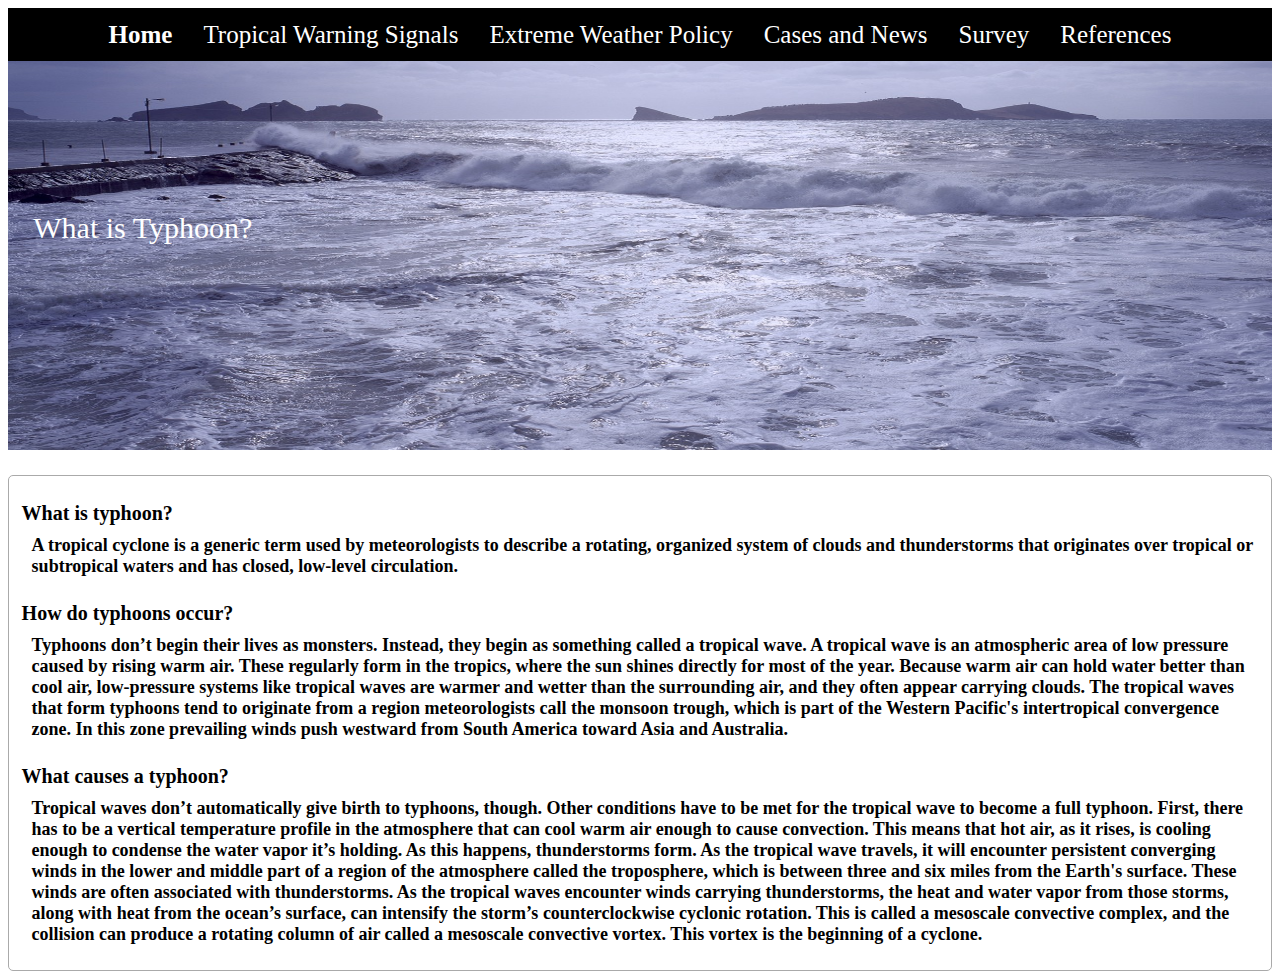
<file: index.html>
<html>
    <head>
        <title>
            Home
        </title>
        <link rel="stylesheet" href="./styles.css">
        <script src="./script.js"></script>
    </head>
    <body>
        <div class="root">
            <div class="topBanner">
                <img src="./resources/sea-4933711_1280.jpg" height="100%" width="100%">            
                <div class="loadingText">
                    What is Typhoon?
                </div>
                <div class="navigationBar">
                    <div class="navigationTab"
                        onClick="(navChange('index'))"
                        style="font-weight:bold;"
                    >
                        Home
                    </div>
                    <div class="navigationTab"
                        onClick="(navChange('warning'))"
                    >
                        Tropical Warning Signals
                    </div>
                    <div class="navigationTab"
                        onClick="(navChange('extreme'))"
                    >
                        Extreme Weather Policy
                    </div>
                    <div class="navigationTab"
                        onClick="(navChange('cases'))"
                    >
                        Cases and News
                    </div>
                    <div class="navigationTab"
                        onClick="(navChange('survey'))"
                    >
                        Survey
                    </div>
                    <div class="navigationTab"
                        onClick="(navChange('ref'))"
                    >
                        References
                    </div>
                </div>
            </div>
            <div class="mainBody">
                <div class="mainRow">
                    <div class="mainTitle">
                        What is typhoon?
                    </div>
                    <div class="mainContent">
                        A tropical cyclone is a generic term used by meteorologists to describe a rotating, organized system of clouds and thunderstorms that originates over tropical or subtropical waters and has closed, low-level circulation. 
                    </div>
                </div>
                <div class="mainRow">
                    <div class="mainTitle">
                        How do typhoons occur?
                    </div>
                    <div class="mainContent">
                        Typhoons don’t begin their lives as monsters. Instead, they begin as something called a tropical wave. A ​tropical wave​ is an atmospheric area of low pressure caused by rising warm air. These regularly form in the tropics, where the sun shines directly for most of the year. Because warm air can hold water better than cool air, low-pressure systems like tropical waves are warmer and wetter than the surrounding air, and they often appear carrying clouds.

The tropical waves that form typhoons tend to originate from a region meteorologists call the ​monsoon trough​, which is part of the Western Pacific's intertropical convergence zone. In this zone prevailing winds push westward from South America toward Asia and Australia.
                    </div>
                </div>
                <div class="mainRow">
                    <div class="mainTitle">
                        What causes a typhoon?
                    </div>
                    <div class="mainContent">
                        Tropical waves don’t automatically give birth to typhoons, though. Other conditions have to be met for the tropical wave to become a full typhoon. First, there has to be a vertical temperature profile in the atmosphere that can cool warm air enough to cause ​convection​. This means that hot air, as it rises, is cooling enough to condense the water vapor it’s holding. As this happens, thunderstorms form.

As the tropical wave travels, it will encounter persistent converging winds in the lower and middle part of a region of the atmosphere called the ​troposphere​, which is between three and six miles from the Earth's surface. These winds are often associated with thunderstorms.

As the tropical waves encounter winds carrying thunderstorms, the heat and water vapor from those storms, along with heat from the ocean’s surface, can intensify the storm’s counterclockwise cyclonic rotation. This is called a ​mesoscale convective complex​, and the collision can produce a rotating column of air called a mesoscale convective vortex. This vortex is the beginning of a cyclone.
                    </div>
                </div>
            </div>
        </div>
    </body>
</html>
</file>
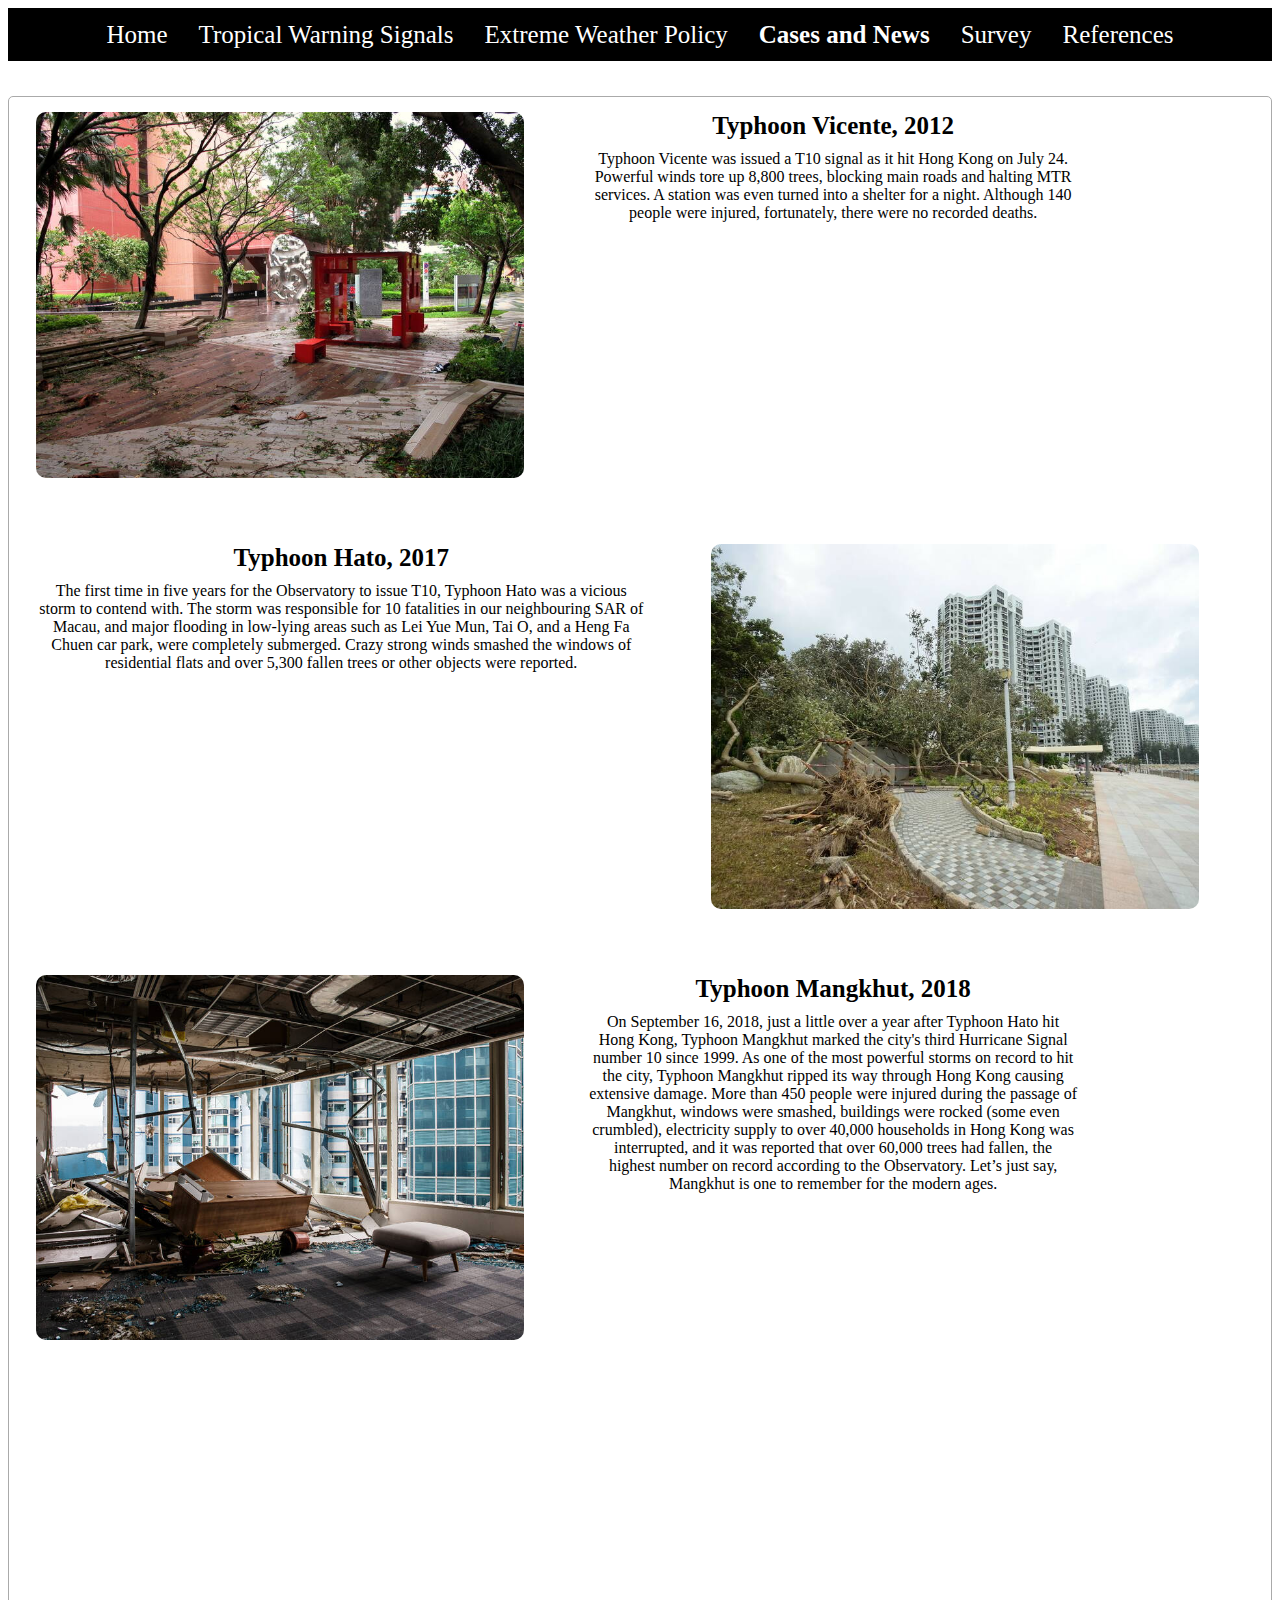
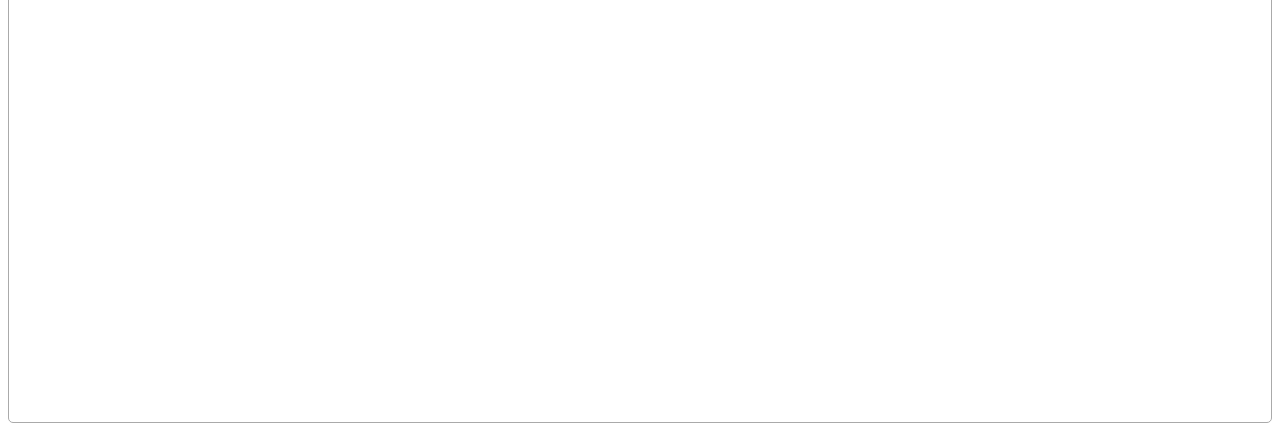
<file: cases.html>
<html>
    <head>
        <title>
            Cases and News
        </title>
        <link rel="stylesheet" href="./styles.css">
        <link rel="stylesheet" href="./cases.css">
        <script src="./script.js"></script>
    </head>
    <body>
        <div class="root">
            <div class="topBanner">
                <div class="navigationBar">
                    <div class="navigationTab"
                        onClick="(navChange('index'))"
                    >
                        Home
                    </div>
                <div class="navigationTab"
                    onClick="(navChange('warning'))"
                >
                    Tropical Warning Signals
                </div>
                <div class="navigationTab"
                    onClick="(navChange('extreme'))"
                >
                    Extreme Weather Policy
                </div>
                    <div class="navigationTab"
                        onClick="(navChange('cases'))"
                        style="font-weight:bold;"
                    >
                        Cases and News
                    </div>
                    <div class="navigationTab"
                        onClick="(navChange('survey'))"
                    >
                        Survey
                    </div>
                    <div class="navigationTab"
                        onClick="(navChange('ref'))"
                    >
                        References
                    </div>
                </div>
            </div>
            <div class="caseBody">
                <div class="caseRow">
                    <div class="leftContainer">
                        <img src="./resources/img/tp1.jpg">
                    </div>
                    <div class="rightContainer">
                        <div class="caseTitle">
                            Typhoon Vicente, 2012
                        </div>
                        <div class="caseContent">
                            Typhoon Vicente was issued a T10 signal as it hit Hong Kong on July 24. Powerful winds tore up 8,800 trees, blocking main roads and halting MTR services. A station was even turned into a shelter for a night. Although 140 people were injured, fortunately, there were no recorded deaths.                    </div>
                    </div>
                </div>

                    <div class="caseRow">
                        <div class="rightContainer" style="margin-right:5%;width:50%">
                            <div class="caseTitle">
                                Typhoon Hato, 2017
                            </div>
                            <div class="caseContent">
                                The first time in five years for the Observatory to issue T10, Typhoon Hato was a vicious storm to contend with. The storm was responsible for 10 fatalities in our neighbouring SAR of Macau, and major flooding in low-lying areas such as Lei Yue Mun, Tai O, and a Heng Fa Chuen car park, were completely submerged. Crazy strong winds smashed the windows of residential flats and over 5,300 fallen trees or other objects were reported. 
                            </div>

                        </div>
                        <div class="leftContainer" style="margin-right:0;">
                            <img src="./resources/img/tp2.jpg">
                        </div>   
                    </div>

                    <div class="caseRow" style="margin-bottom:1%">
                        <div class="leftContainer">
                            <img src="./resources/img/tp3.jpg">
                        </div>
                        <div class="rightContainer">
                            <div class="caseTitle">
                                Typhoon Mangkhut, 2018
                            </div>
                            <div class="caseContent">
                                On September 16, 2018, just a little over a year after Typhoon Hato hit Hong Kong, Typhoon Mangkhut marked the city's third Hurricane Signal number 10 since 1999. As one of the most powerful storms on record to hit the city, Typhoon Mangkhut ripped its way through Hong Kong causing extensive damage. 

                                More than 450 people were injured during the passage of Mangkhut, windows were smashed, buildings were rocked (some even crumbled), electricity supply to over 40,000 households in Hong Kong was interrupted, and it was reported that over 60,000 trees had fallen, the highest number on record according to the Observatory. Let’s just say, Mangkhut is one to remember for the modern ages.                         </div>
                    </div>
            </div>  
            <div class="caseFooter">
                <iframe src='https://cdn.knightlab.com/libs/timeline3/latest/embed/index.html?source=1fOAQd4k3wF9lu5fjvzMS_6bxahggXV-sttRNrT9GveA&font=Default&lang=en&initial_zoom=2&height=650' width='100%' height='650' webkitallowfullscreen mozallowfullscreen allowfullscreen frameborder='0'></iframe>
            </div>
        </div>

    </body>
</html>
</file>
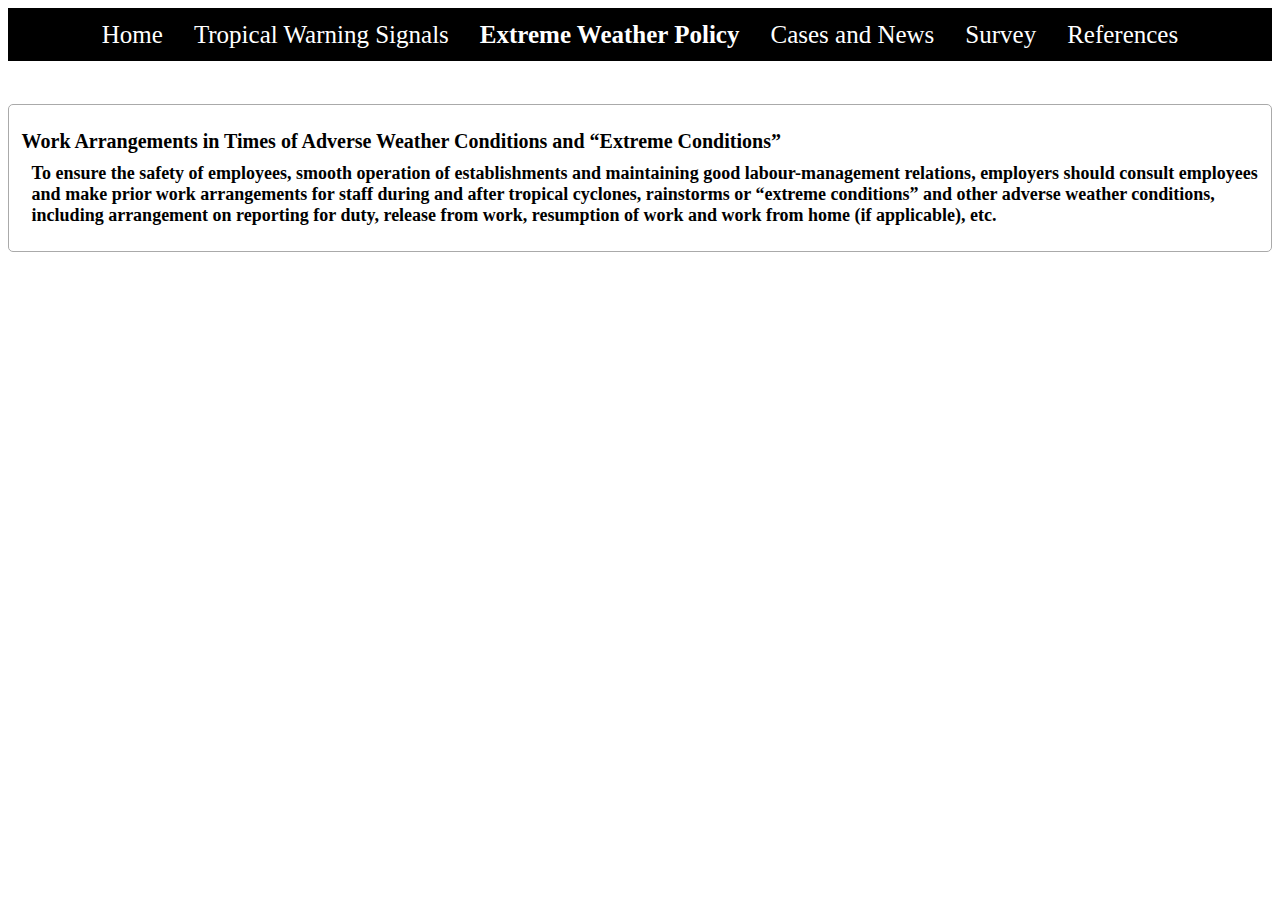
<file: extreme.html>
<html>
    <head>
        <title>Extreme Weather Policy</title>
        <link rel="stylesheet" href="./styles.css">
        <script src="./script.js"></script>
    </head>
    <body>
        <div class="root">
            <div class="topBanner" style="height:8%">
                <div class="navigationBar">
                    <div class="navigationTab"
                        onClick="(navChange('index'))"
                    >
                        Home
                    </div>
                <div class="navigationTab"
                    onClick="(navChange('warning'))"
                >
                    Tropical Warning Signals
                </div>
                <div class="navigationTab"
                    onClick="(navChange('extreme'))"
                    style="font-weight:bold;"
                >
                    Extreme Weather Policy
                </div>
                    <div class="navigationTab"
                        onClick="(navChange('cases'))"
                    >
                        Cases and News
                    </div>
                    <div class="navigationTab"
                        onClick="(navChange('survey'))"
                    >
                        Survey
                    </div>
                    <div class="navigationTab"
                        onClick="(navChange('ref'))"
                    >
                        References
                    </div>
                </div>
            </div>
            <div class="mainBody">
                <div class="mainRow">
                    <div class="mainTitle">
                        Work Arrangements in Times of Adverse Weather Conditions and “Extreme Conditions”
                    </div>
                    <div class="mainContent">
                        To ensure the safety of employees, smooth operation of establishments and maintaining good labour-management relations, employers should consult employees and make prior work arrangements for staff during and after tropical cyclones, rainstorms or “extreme conditions” and other adverse weather conditions, including arrangement on reporting for duty, release from work, resumption of work and work from home (if applicable), etc.
                    </div>
                </div>
            </div>
        </div>
    </body>
</html>
</file>
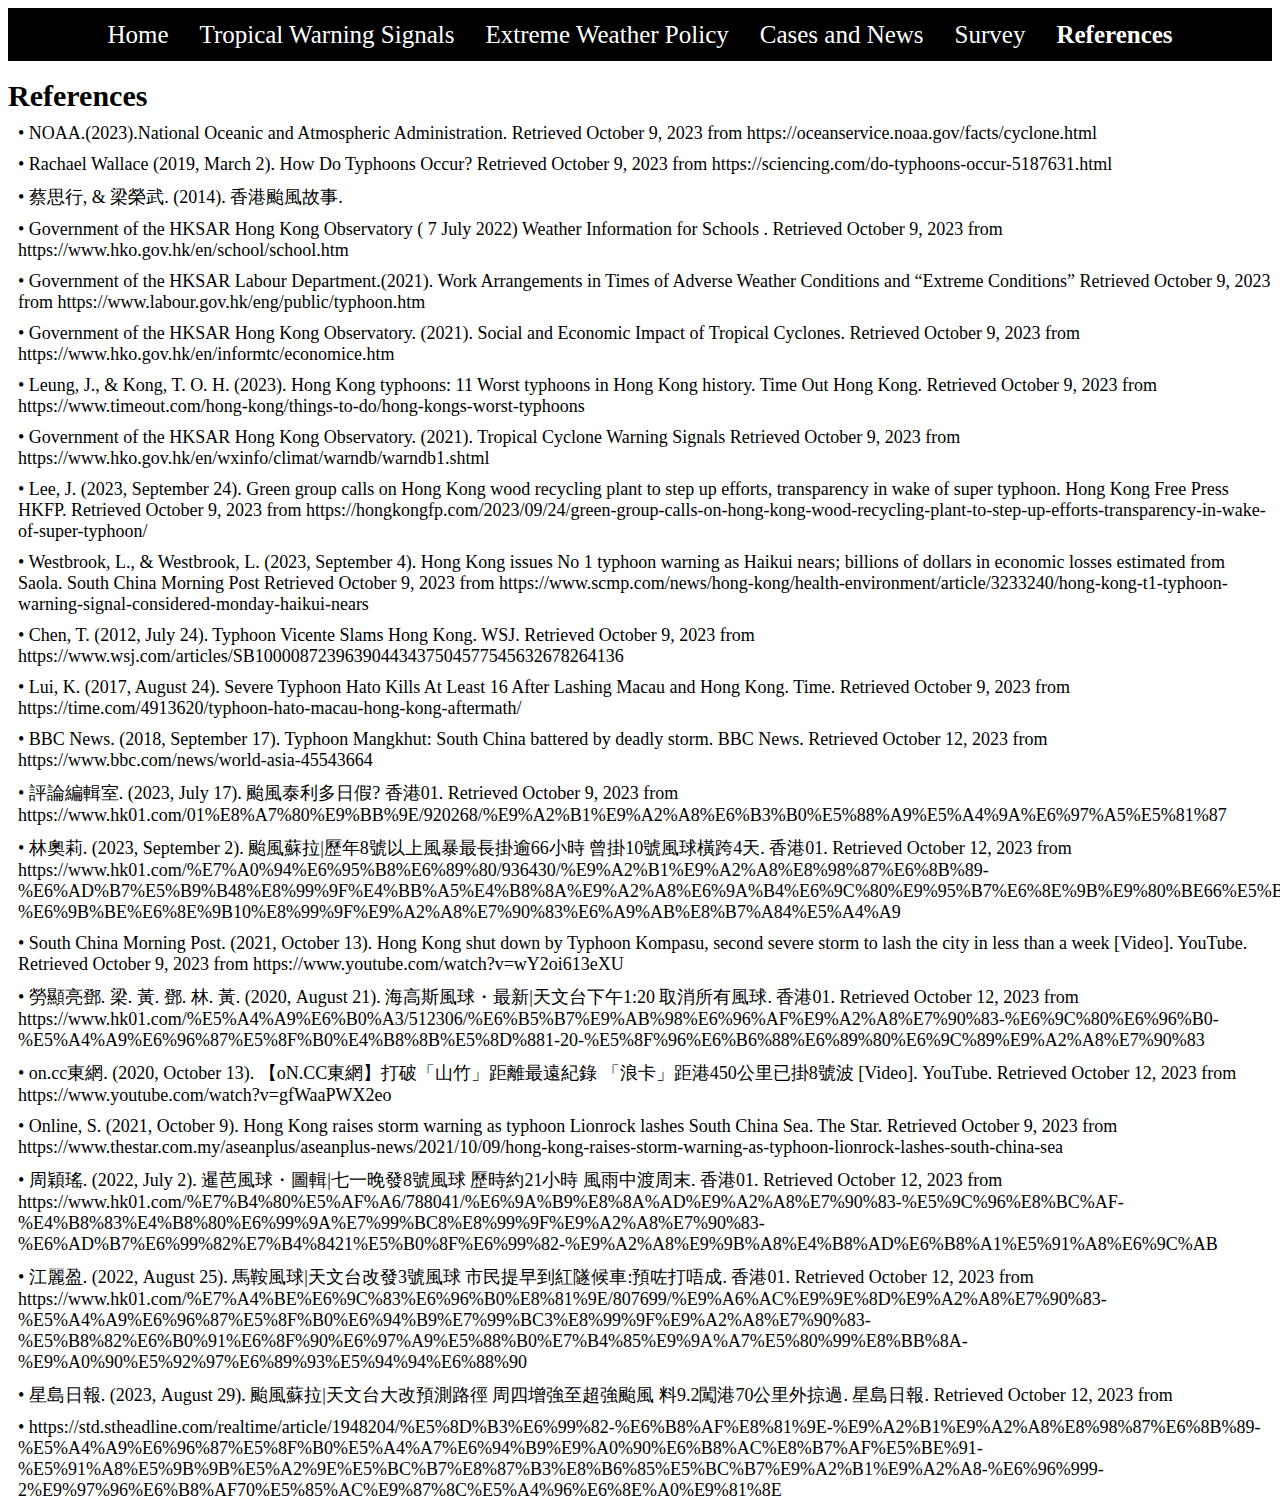
<file: ref.html>
<html>
    <head>
        <title>References</title>
        <link rel="stylesheet" href="./styles.css">
        <script src="./script.js"></script>
    </head>
    <body>
        <div class="root">
            <div class="topBanner" style="height:8%">
                <div class="navigationBar">
                    <div class="navigationTab"
                        onClick="(navChange('index'))"
                    >
                        Home
                    </div>
                <div class="navigationTab"
                    onClick="(navChange('warning'))"
                >
                    Tropical Warning Signals
                </div>
                <div class="navigationTab"
                    onClick="(navChange('extreme'))"
                >
                    Extreme Weather Policy
                </div>
                    <div class="navigationTab"
                        onClick="(navChange('cases'))"
                    >
                        Cases and News
                    </div>
                    <div class="navigationTab"
                        onClick="(navChange('survey'))"
                    >
                        Survey
                    </div>
                    <div class="navigationTab"
                        onClick="(navChange('ref'))"
                        style="font-weight:bold;"
                    >
                        References
                    </div>
                </div>
            </div>
            <div class="referenceBody">
                <div class="refTitle">References</div>
                <div class="mainContent">
                    •	NOAA.(2023).National Oceanic and Atmospheric Administration. Retrieved October 9, 2023 from https://oceanservice.noaa.gov/facts/cyclone.html
                </div>
                <div class="mainContent">
                    •	Rachael Wallace (2019, March 2). How Do Typhoons Occur? Retrieved October 9, 2023 from
                    https://sciencing.com/do-typhoons-occur-5187631.html
                </div>
                <div class="mainContent">
                    •	蔡思行, & 梁榮武. (2014). 香港颱風故事.
                </div>
                <div class="mainContent">
                    •	Government of the HKSAR Hong Kong Observatory ( 7 July 2022) Weather Information for Schools . Retrieved October 9, 2023 from https://www.hko.gov.hk/en/school/school.htm
                </div>
                <div class="mainContent">
                    •	Government of the HKSAR Labour Department.(2021). Work Arrangements in Times of Adverse Weather Conditions and “Extreme Conditions” Retrieved October 9, 2023 from https://www.labour.gov.hk/eng/public/typhoon.htm       
                </div>
                <div class="mainContent">
                    •	Government of the HKSAR Hong Kong Observatory. (2021). Social and Economic Impact of Tropical Cyclones. Retrieved October 9, 2023 from https://www.hko.gov.hk/en/informtc/economice.htm
                </div>
                <div class="mainContent">
                    •	Leung, J., & Kong, T. O. H. (2023). Hong Kong typhoons: 11 Worst typhoons in Hong Kong history. Time Out Hong Kong. Retrieved October 9, 2023 from https://www.timeout.com/hong-kong/things-to-do/hong-kongs-worst-typhoons
                </div>
                <div class="mainContent">
                    •	Government of the HKSAR Hong Kong Observatory. (2021). Tropical Cyclone Warning Signals Retrieved October 9, 2023 from
                    https://www.hko.gov.hk/en/wxinfo/climat/warndb/warndb1.shtml
                </div>
                <div class="mainContent">
                    •	Lee, J. (2023, September 24). Green group calls on Hong Kong wood recycling plant to step up efforts, transparency in wake of super typhoon. Hong Kong Free Press HKFP. Retrieved October 9, 2023 from https://hongkongfp.com/2023/09/24/green-group-calls-on-hong-kong-wood-recycling-plant-to-step-up-efforts-transparency-in-wake-of-super-typhoon/
                </div>
                <div class="mainContent">
                    •	Westbrook, L., & Westbrook, L. (2023, September 4). Hong Kong issues No 1 typhoon warning as Haikui nears; billions of dollars in economic losses estimated from Saola. South China Morning Post Retrieved October 9, 2023 from   https://www.scmp.com/news/hong-kong/health-environment/article/3233240/hong-kong-t1-typhoon-warning-signal-considered-monday-haikui-nears
                </div>
                <div class="mainContent">
                    •	Chen, T. (2012, July 24). Typhoon Vicente Slams Hong Kong. WSJ. Retrieved October 9, 2023 from https://www.wsj.com/articles/SB10000872396390443437504577545632678264136
                </div>
                <div class="mainContent">
                    •	Lui, K. (2017, August 24). Severe Typhoon Hato Kills At Least 16 After Lashing Macau and Hong Kong. Time. Retrieved October 9, 2023 from https://time.com/4913620/typhoon-hato-macau-hong-kong-aftermath/
                </div>
                <div class="mainContent">
                    •	BBC News. (2018, September 17). Typhoon Mangkhut: South China battered by deadly storm. BBC News. Retrieved October 12, 2023 from https://www.bbc.com/news/world-asia-45543664
                </div>
                <div class="mainContent">
                    •	評論編輯室. (2023, July 17). 颱風泰利多日假? 香港01. Retrieved October 9, 2023 from https://www.hk01.com/01%E8%A7%80%E9%BB%9E/920268/%E9%A2%B1%E9%A2%A8%E6%B3%B0%E5%88%A9%E5%A4%9A%E6%97%A5%E5%81%87
                </div>
                <div class="mainContent">
                    •	林奧莉. (2023, September 2). 颱風蘇拉|歷年8號以上風暴最長掛逾66小時 曾掛10號風球橫跨4天. 香港01. Retrieved October 12, 2023 from https://www.hk01.com/%E7%A0%94%E6%95%B8%E6%89%80/936430/%E9%A2%B1%E9%A2%A8%E8%98%87%E6%8B%89-%E6%AD%B7%E5%B9%B48%E8%99%9F%E4%BB%A5%E4%B8%8A%E9%A2%A8%E6%9A%B4%E6%9C%80%E9%95%B7%E6%8E%9B%E9%80%BE66%E5%B0%8F%E6%99%82-%E6%9B%BE%E6%8E%9B10%E8%99%9F%E9%A2%A8%E7%90%83%E6%A9%AB%E8%B7%A84%E5%A4%A9
                </div>
                <div class="mainContent">
                    •	South China Morning Post. (2021, October 13). Hong Kong shut down by Typhoon Kompasu, second severe storm to lash the city in less than a week [Video]. YouTube. Retrieved October 9, 2023 from https://www.youtube.com/watch?v=wY2oi613eXU
                </div>
                <div class="mainContent">
                    •	勞顯亮鄧. 梁. 黃. 鄧. 林. 黃. (2020, August 21). 海高斯風球・最新|天文台下午1:20 取消所有風球. 香港01. Retrieved October 12, 2023 from https://www.hk01.com/%E5%A4%A9%E6%B0%A3/512306/%E6%B5%B7%E9%AB%98%E6%96%AF%E9%A2%A8%E7%90%83-%E6%9C%80%E6%96%B0-%E5%A4%A9%E6%96%87%E5%8F%B0%E4%B8%8B%E5%8D%881-20-%E5%8F%96%E6%B6%88%E6%89%80%E6%9C%89%E9%A2%A8%E7%90%83
                </div>
                <div class="mainContent">
                    •	on.cc東網. (2020, October 13). 【oN.CC東網】打破「山竹」距離最遠紀錄 「浪卡」距港450公里已掛8號波 [Video]. YouTube. Retrieved October 12, 2023 from https://www.youtube.com/watch?v=gfWaaPWX2eo
                </div>
                <div class="mainContent">
                    •	Online, S. (2021, October 9). Hong Kong raises storm warning as typhoon Lionrock lashes South China Sea. The Star. Retrieved October 9, 2023 from https://www.thestar.com.my/aseanplus/aseanplus-news/2021/10/09/hong-kong-raises-storm-warning-as-typhoon-lionrock-lashes-south-china-sea
                </div>
                <div class="mainContent">
                    •	周穎瑤. (2022, July 2). 暹芭風球・圖輯|七一晚發8號風球 歷時約21小時 風雨中渡周末. 香港01. Retrieved October 12, 2023 from https://www.hk01.com/%E7%B4%80%E5%AF%A6/788041/%E6%9A%B9%E8%8A%AD%E9%A2%A8%E7%90%83-%E5%9C%96%E8%BC%AF-%E4%B8%83%E4%B8%80%E6%99%9A%E7%99%BC8%E8%99%9F%E9%A2%A8%E7%90%83-%E6%AD%B7%E6%99%82%E7%B4%8421%E5%B0%8F%E6%99%82-%E9%A2%A8%E9%9B%A8%E4%B8%AD%E6%B8%A1%E5%91%A8%E6%9C%AB
                </div>
                <div class="mainContent">
                    •	江麗盈. (2022, August 25). 馬鞍風球|天文台改發3號風球 市民提早到紅隧候車:預咗打唔成. 香港01. Retrieved October 12, 2023 from https://www.hk01.com/%E7%A4%BE%E6%9C%83%E6%96%B0%E8%81%9E/807699/%E9%A6%AC%E9%9E%8D%E9%A2%A8%E7%90%83-%E5%A4%A9%E6%96%87%E5%8F%B0%E6%94%B9%E7%99%BC3%E8%99%9F%E9%A2%A8%E7%90%83-%E5%B8%82%E6%B0%91%E6%8F%90%E6%97%A9%E5%88%B0%E7%B4%85%E9%9A%A7%E5%80%99%E8%BB%8A-%E9%A0%90%E5%92%97%E6%89%93%E5%94%94%E6%88%90
                </div>
                <div class="mainContent">
                    •	星島日報. (2023, August 29). 颱風蘇拉|天文台大改預測路徑 周四增強至超強颱風 料9.2闖港70公里外掠過. 星島日報. Retrieved October 12, 2023 from
                </div>
                <div class="mainContent">
                    •	https://std.stheadline.com/realtime/article/1948204/%E5%8D%B3%E6%99%82-%E6%B8%AF%E8%81%9E-%E9%A2%B1%E9%A2%A8%E8%98%87%E6%8B%89-%E5%A4%A9%E6%96%87%E5%8F%B0%E5%A4%A7%E6%94%B9%E9%A0%90%E6%B8%AC%E8%B7%AF%E5%BE%91-%E5%91%A8%E5%9B%9B%E5%A2%9E%E5%BC%B7%E8%87%B3%E8%B6%85%E5%BC%B7%E9%A2%B1%E9%A2%A8-%E6%96%999-2%E9%97%96%E6%B8%AF70%E5%85%AC%E9%87%8C%E5%A4%96%E6%8E%A0%E9%81%8E
                </div>
            </div>
        </div>
    </body>
</html>
</file>
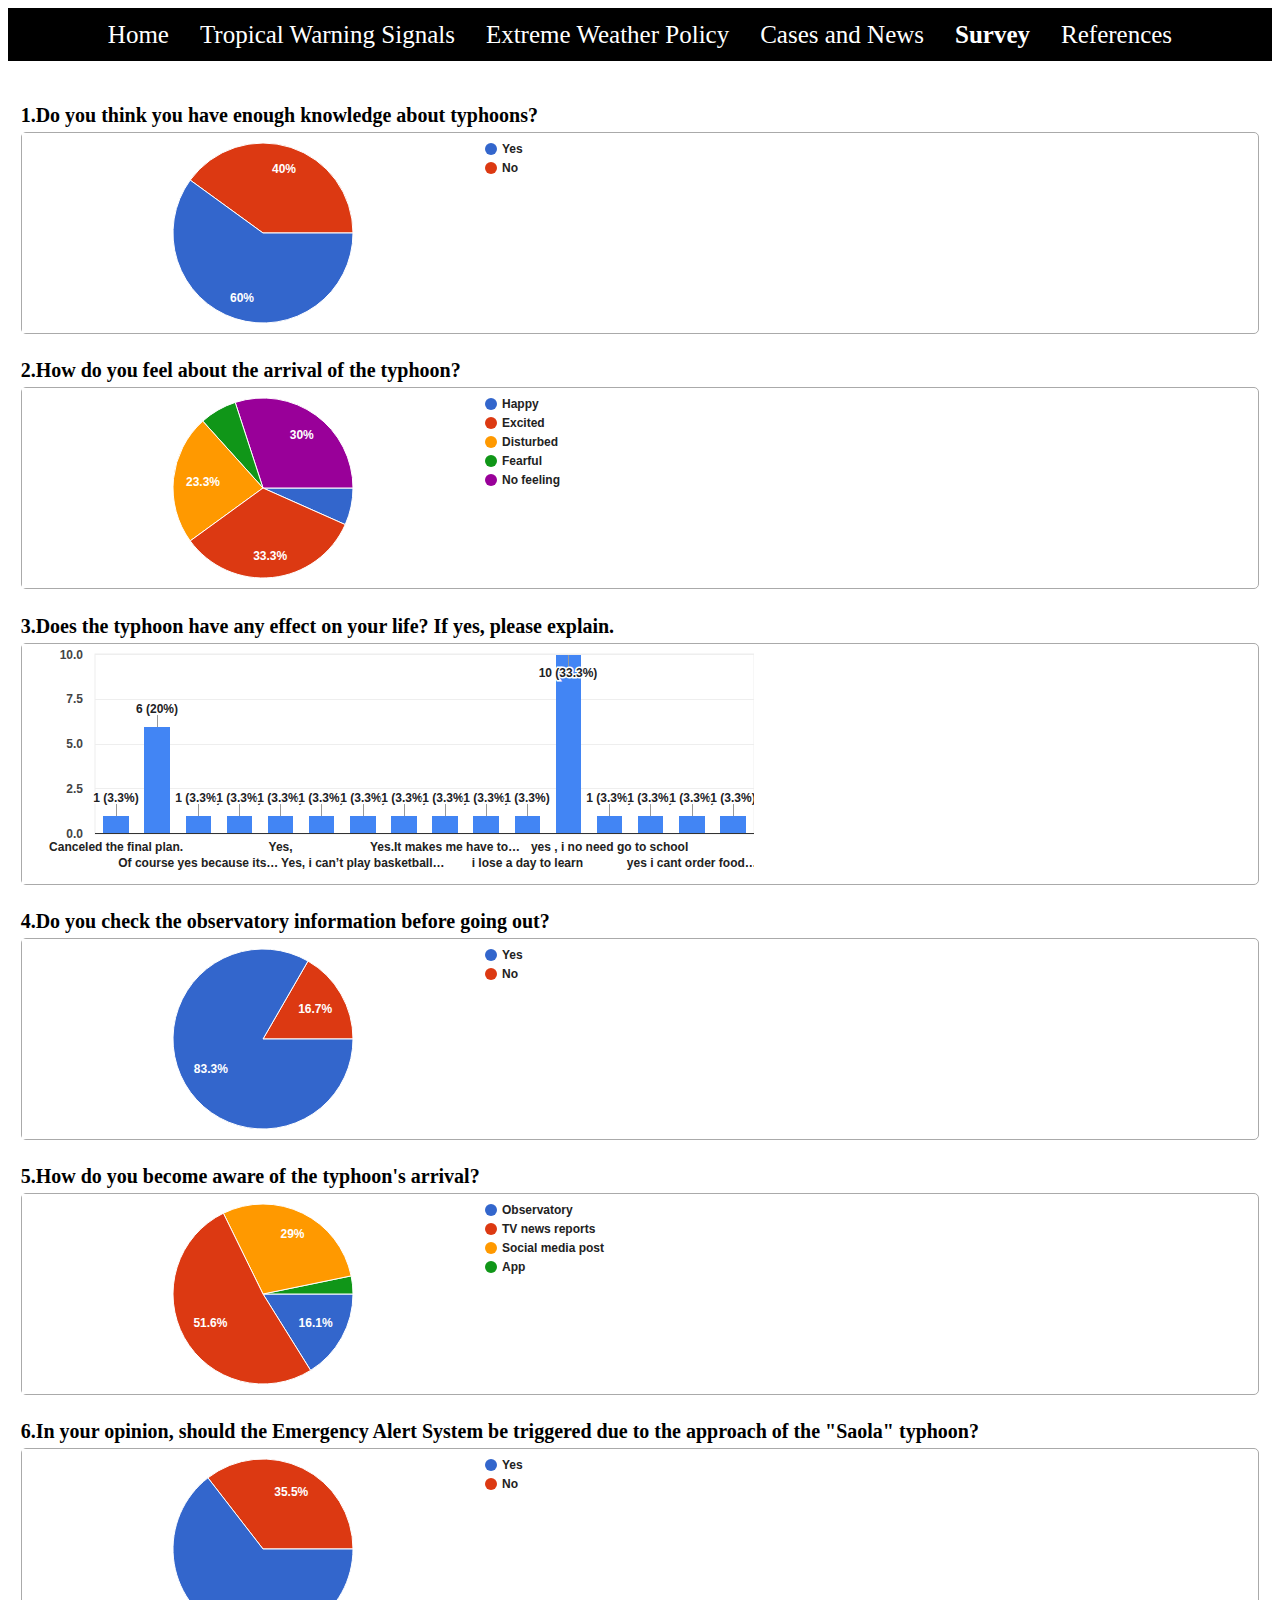
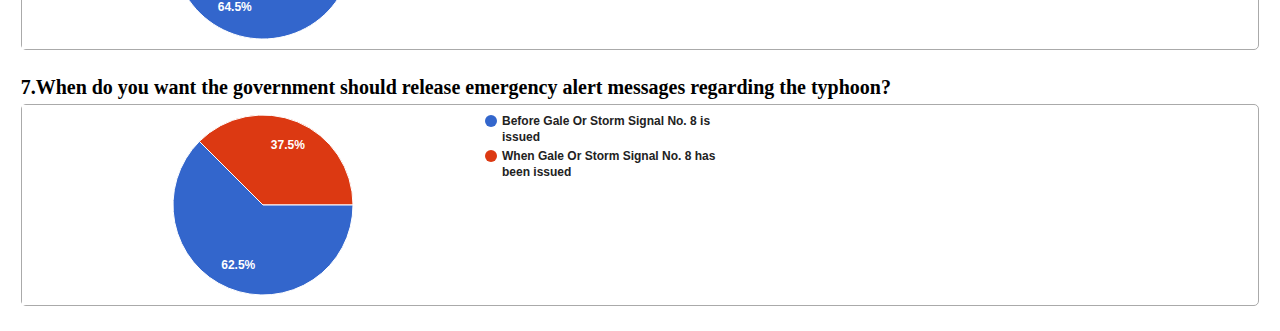
<file: survey.html>
<html>
    <head>
        <title>Survey</title>
        <link rel="stylesheet" href="./styles.css">
        <script src="./script.js"></script>
    </head>
    <body>  
        <div class="root">
            <div class="topBanner" style="height:8%">
                <div class="navigationBar">
                    <div class="navigationTab"
                        onClick="(navChange('index'))"
                    >
                        Home
                    </div>
                <div class="navigationTab"
                    onClick="(navChange('warning'))"
                >
                    Tropical Warning Signals
                </div>
                <div class="navigationTab"
                    onClick="(navChange('extreme'))"
                >
                    Extreme Weather Policy
                </div>
                    <div class="navigationTab"
                        onClick="(navChange('cases'))"
                    >
                        Cases and News
                    </div>
                    <div class="navigationTab"
                        onClick="(navChange('survey'))"
                        style="font-weight:bold;"
                    >
                        Survey
                    </div>
                    <div class="navigationTab"
                        onClick="(navChange('ref'))"
                    >
                        References
                    </div>
                </div>
            </div>
            <div class="surveyBody">
                <div class="mainRow">
                    <div class="mainTitle">
                        1.Do you think you have enough knowledge about typhoons?
                    </div>
                    <div class="surveyChart">
                        <div dir="ltr" style="position: relative; width: 732px; height: 200px;"><div style="position: absolute; left: 0px; top: 0px; width: 100%; height: 100%;" aria-label="A chart."><svg width="732" height="200" aria-label="A chart." style="overflow: hidden;"><defs id="_ABSTRACT_RENDERER_ID_19"></defs><rect x="0" y="0" width="732" height="200" stroke="none" stroke-width="0" fill="#ffffff"></rect><g><rect x="463" y="10" width="233" height="31" stroke="none" stroke-width="0" fill-opacity="0" fill="#ffffff"></rect><g column-id="Yes"><rect x="463" y="10" width="233" height="12" stroke="none" stroke-width="0" fill-opacity="0" fill="#ffffff"></rect><g><text text-anchor="start" x="480" y="20.2" font-family="Arial" font-size="12" stroke="none" stroke-width="0" fill="#222222">Yes</text></g><circle cx="469" cy="16" r="6" stroke="none" stroke-width="0" fill="#3366cc"></circle></g><g column-id="No"><rect x="463" y="29" width="233" height="12" stroke="none" stroke-width="0" fill-opacity="0" fill="#ffffff"></rect><g><text text-anchor="start" x="480" y="39.2" font-family="Arial" font-size="12" stroke="none" stroke-width="0" fill="#222222">No</text></g><circle cx="469" cy="35" r="6" stroke="none" stroke-width="0" fill="#dc3912"></circle></g></g><g><path d="M241,100L168.1884705062547,47.099327293677426A90,90,0,0,1,331,100L241,100A0,0,0,0,0,241,100" stroke="#ffffff" stroke-width="1" fill="#dc3912"></path><text text-anchor="start" x="250.01240146613566" y="39.53047793115704" font-family="Arial" font-size="12" stroke="none" stroke-width="0" fill="#ffffff">40%</text></g><g><path d="M241,100L331,100A90,90,0,1,1,168.1884705062547,47.099327293677426L241,100A0,0,0,1,0,241,100" stroke="#ffffff" stroke-width="1" fill="#3366cc"></path><text text-anchor="start" x="207.98759853386434" y="168.86952206884297" font-family="Arial" font-size="12" stroke="none" stroke-width="0" fill="#ffffff">60%</text></g><g></g></svg><div aria-label="A tabular representation of the data in the chart." style="position:absolute; overflow:hidden;left:-10000px; top:auto; width:1px; height:1px;"><table><thead><tr><th></th><th></th></tr></thead><tbody><tr><td>Yes</td><td>18</td></tr><tr><td>No</td><td>12</td></tr></tbody></table></div></div></div>
                    </div>
                </div>
                <div class="mainRow">
                    <div class="mainTitle">
                        2.How do you feel about the arrival of the typhoon?
                    </div>
                    <div class="surveyChart">
                        <div dir="ltr" style="position: relative; width: 732px; height: 200px;"><div style="position: absolute; left: 0px; top: 0px; width: 100%; height: 100%;" aria-label="A chart."><svg width="732" height="200" aria-label="A chart." style="overflow: hidden;"><defs id="_ABSTRACT_RENDERER_ID_20"></defs><rect x="0" y="0" width="732" height="200" stroke="none" stroke-width="0" fill="#ffffff"></rect><g><rect x="463" y="10" width="233" height="88" stroke="none" stroke-width="0" fill-opacity="0" fill="#ffffff"></rect><g column-id="Happy"><rect x="463" y="10" width="233" height="12" stroke="none" stroke-width="0" fill-opacity="0" fill="#ffffff"></rect><g><text text-anchor="start" x="480" y="20.2" font-family="Arial" font-size="12" stroke="none" stroke-width="0" fill="#222222">Happy</text></g><circle cx="469" cy="16" r="6" stroke="none" stroke-width="0" fill="#3366cc"></circle></g><g column-id="Excited"><rect x="463" y="29" width="233" height="12" stroke="none" stroke-width="0" fill-opacity="0" fill="#ffffff"></rect><g><text text-anchor="start" x="480" y="39.2" font-family="Arial" font-size="12" stroke="none" stroke-width="0" fill="#222222">Excited</text></g><circle cx="469" cy="35" r="6" stroke="none" stroke-width="0" fill="#dc3912"></circle></g><g column-id="Disturbed"><rect x="463" y="48" width="233" height="12" stroke="none" stroke-width="0" fill-opacity="0" fill="#ffffff"></rect><g><text text-anchor="start" x="480" y="58.2" font-family="Arial" font-size="12" stroke="none" stroke-width="0" fill="#222222">Disturbed</text></g><circle cx="469" cy="54" r="6" stroke="none" stroke-width="0" fill="#ff9900"></circle></g><g column-id="Fearful"><rect x="463" y="67" width="233" height="12" stroke="none" stroke-width="0" fill-opacity="0" fill="#ffffff"></rect><g><text text-anchor="start" x="480" y="77.2" font-family="Arial" font-size="12" stroke="none" stroke-width="0" fill="#222222">Fearful</text></g><circle cx="469" cy="73" r="6" stroke="none" stroke-width="0" fill="#109618"></circle></g><g column-id="No feeling"><rect x="463" y="86" width="233" height="12" stroke="none" stroke-width="0" fill-opacity="0" fill="#ffffff"></rect><g><text text-anchor="start" x="480" y="96.2" font-family="Arial" font-size="12" stroke="none" stroke-width="0" fill="#222222">No feeling</text></g><circle cx="469" cy="92" r="6" stroke="none" stroke-width="0" fill="#990099"></circle></g></g><g><path d="M241,100L331,100A90,90,0,0,1,323.21909118783407,136.606297876822L241,100A0,0,0,0,0,241,100" stroke="#ffffff" stroke-width="1" fill="#3366cc"></path></g><g><path d="M241,100L213.18847050625473,14.404913533436186A90,90,0,0,1,331,100L241,100A0,0,0,0,0,241,100" stroke="#ffffff" stroke-width="1" fill="#990099"></path><text text-anchor="start" x="267.7039824209631" y="50.92853834555227" font-family="Arial" font-size="12" stroke="none" stroke-width="0" fill="#ffffff">30%</text></g><g><path d="M241,100L180.77824542770273,33.11696570703454A90,90,0,0,1,213.18847050625473,14.404913533436186L241,100A0,0,0,0,0,241,100" stroke="#ffffff" stroke-width="1" fill="#109618"></path></g><g><path d="M241,100L168.18847050625476,152.9006727063226A90,90,0,0,1,180.77824542770273,33.11696570703454L241,100A0,0,0,0,0,241,100" stroke="#ffffff" stroke-width="1" fill="#ff9900"></path><text text-anchor="start" x="163.97729319107108" y="97.89135930227165" font-family="Arial" font-size="12" stroke="none" stroke-width="0" fill="#ffffff">23.3%</text></g><g><path d="M241,100L323.21909118783407,136.606297876822A90,90,0,0,1,168.18847050625476,152.9006727063226L241,100A0,0,0,0,0,241,100" stroke="#ffffff" stroke-width="1" fill="#dc3912"></path><text text-anchor="start" x="231.16417881370015" y="172.36260824876325" font-family="Arial" font-size="12" stroke="none" stroke-width="0" fill="#ffffff">33.3%</text></g><g></g></svg><div aria-label="A tabular representation of the data in the chart." style="position:absolute; overflow:hidden;left:-10000px; top:auto; width:1px; height:1px;"><table><thead><tr><th></th><th></th></tr></thead><tbody><tr><td>Happy</td><td>2</td></tr><tr><td>Excited</td><td>10</td></tr><tr><td>Disturbed</td><td>7</td></tr><tr><td>Fearful</td><td>2</td></tr><tr><td>No feeling</td><td>9</td></tr></tbody></table></div></div></div>
                    </div>
                </div>
                <div class="mainRow">
                    <div class="mainTitle">
                        3.Does the typhoon have any effect on your life? If yes, please explain.
                    </div>
                    <div class="surveyChart">
                    <div dir="ltr" style="position: relative; width: 732px; height: 240px;"><div style="position: absolute; left: 0px; top: 0px; width: 100%; height: 100%;" aria-label="A chart."><svg width="732" height="240" aria-label="A chart." style="overflow: hidden;"><defs id="_ABSTRACT_RENDERER_ID_21"><clipPath id="_ABSTRACT_RENDERER_ID_22"><rect x="73" y="10" width="659" height="180"></rect></clipPath><filter id="_ABSTRACT_RENDERER_ID_30"><feGaussianBlur in="SourceAlpha" stdDeviation="2"></feGaussianBlur><feOffset dx="1" dy="1"></feOffset><feComponentTransfer><feFuncA type="linear" slope="0.1"></feFuncA></feComponentTransfer><feMerge><feMergeNode></feMergeNode><feMergeNode in="SourceGraphic"></feMergeNode></feMerge></filter></defs><rect x="0" y="0" width="732" height="240" stroke="none" stroke-width="0" fill="#ffffff"></rect><g><rect x="73" y="10" width="659" height="180" stroke="#eeeeee" stroke-width="1" fill-opacity="0" fill="#ffffff"></rect><g clip-path="url(https://docs.google.com/forms/d/1QJAl-SPz3FHfd5krv9XdbO5Tuky9ewvHmVcnLzv_na0/edit?ts=6517b8da#_ABSTRACT_RENDERER_ID_22)"><g><rect x="73" y="189" width="659" height="1" stroke="none" stroke-width="0" fill="#eeeeee"></rect><rect x="73" y="144" width="659" height="1" stroke="none" stroke-width="0" fill="#eeeeee"></rect><rect x="73" y="100" width="659" height="1" stroke="none" stroke-width="0" fill="#eeeeee"></rect><rect x="73" y="55" width="659" height="1" stroke="none" stroke-width="0" fill="#eeeeee"></rect><rect x="73" y="10" width="659" height="1" stroke="none" stroke-width="0" fill="#eeeeee"></rect></g><g><rect x="81" y="172" width="26" height="17" stroke="none" stroke-width="0" fill="#4285f4"></rect><rect x="122" y="83" width="26" height="106" stroke="none" stroke-width="0" fill="#4285f4"></rect><rect x="164" y="172" width="25" height="17" stroke="none" stroke-width="0" fill="#4285f4"></rect><rect x="205" y="172" width="25" height="17" stroke="none" stroke-width="0" fill="#4285f4"></rect><rect x="246" y="172" width="25" height="17" stroke="none" stroke-width="0" fill="#4285f4"></rect><rect x="287" y="172" width="25" height="17" stroke="none" stroke-width="0" fill="#4285f4"></rect><rect x="328" y="172" width="26" height="17" stroke="none" stroke-width="0" fill="#4285f4"></rect><rect x="369" y="172" width="26" height="17" stroke="none" stroke-width="0" fill="#4285f4"></rect><rect x="410" y="172" width="26" height="17" stroke="none" stroke-width="0" fill="#4285f4"></rect><rect x="451" y="172" width="26" height="17" stroke="none" stroke-width="0" fill="#4285f4"></rect><rect x="493" y="172" width="25" height="17" stroke="none" stroke-width="0" fill="#4285f4"></rect><rect x="534" y="11" width="25" height="178" stroke="none" stroke-width="0" fill="#4285f4"></rect><rect x="575" y="172" width="25" height="17" stroke="none" stroke-width="0" fill="#4285f4"></rect><rect x="616" y="172" width="25" height="17" stroke="none" stroke-width="0" fill="#4285f4"></rect><rect x="657" y="172" width="26" height="17" stroke="none" stroke-width="0" fill="#4285f4"></rect><rect x="698" y="172" width="26" height="17" stroke="none" stroke-width="0" fill="#4285f4"></rect></g><g><rect x="73" y="189" width="659" height="1" stroke="none" stroke-width="0" fill="#333333"></rect></g><g><rect x="94" y="160" width="1" height="12" stroke="none" stroke-width="0" fill="#999999"></rect><rect x="135" y="71" width="1" height="12" stroke="none" stroke-width="0" fill="#999999"></rect><rect x="176" y="160" width="1" height="12" stroke="none" stroke-width="0" fill="#999999"></rect><rect x="217" y="160" width="1" height="12" stroke="none" stroke-width="0" fill="#999999"></rect><rect x="258" y="160" width="1" height="12" stroke="none" stroke-width="0" fill="#999999"></rect><rect x="299" y="160" width="1" height="12" stroke="none" stroke-width="0" fill="#999999"></rect><rect x="341" y="160" width="1" height="12" stroke="none" stroke-width="0" fill="#999999"></rect><rect x="382" y="160" width="1" height="12" stroke="none" stroke-width="0" fill="#999999"></rect><rect x="423" y="160" width="1" height="12" stroke="none" stroke-width="0" fill="#999999"></rect><rect x="464" y="160" width="1" height="12" stroke="none" stroke-width="0" fill="#999999"></rect><rect x="505" y="160" width="1" height="12" stroke="none" stroke-width="0" fill="#999999"></rect><rect x="546" y="11" width="1" height="12" stroke="none" stroke-width="0" fill="#999999"></rect><rect x="587" y="160" width="1" height="12" stroke="none" stroke-width="0" fill="#999999"></rect><rect x="628" y="160" width="1" height="12" stroke="none" stroke-width="0" fill="#999999"></rect><rect x="670" y="160" width="1" height="12" stroke="none" stroke-width="0" fill="#999999"></rect><rect x="711" y="160" width="1" height="12" stroke="none" stroke-width="0" fill="#999999"></rect></g></g><g></g><g><g><text text-anchor="middle" x="94.0625" y="207.2" font-family="Arial" font-size="12" stroke="none" stroke-width="0" fill="#222222">Canceled the final plan.</text></g><g><text text-anchor="middle" x="176.3125" y="223.2" font-family="Arial" font-size="12" stroke="none" stroke-width="0" fill="#222222">Of course yes because its…</text><rect x="101.3125" y="213" width="150" height="12" stroke="none" stroke-width="0" fill-opacity="0" fill="#ffffff"></rect></g><g><text text-anchor="middle" x="258.5625" y="207.2" font-family="Arial" font-size="12" stroke="none" stroke-width="0" fill="#222222">Yes,</text></g><g><text text-anchor="middle" x="340.8125" y="223.2" font-family="Arial" font-size="12" stroke="none" stroke-width="0" fill="#222222">Yes, i can’t play basketball…</text><rect x="264.8125" y="213" width="152" height="12" stroke="none" stroke-width="0" fill-opacity="0" fill="#ffffff"></rect></g><g><text text-anchor="middle" x="423.0625" y="207.2" font-family="Arial" font-size="12" stroke="none" stroke-width="0" fill="#222222">Yes.It makes me have to…</text><rect x="351.5625" y="197" width="143" height="12" stroke="none" stroke-width="0" fill-opacity="0" fill="#ffffff"></rect></g><g><text text-anchor="middle" x="505.3125" y="223.2" font-family="Arial" font-size="12" stroke="none" stroke-width="0" fill="#222222">i lose a day to learn</text></g><g><text text-anchor="middle" x="587.5625" y="207.2" font-family="Arial" font-size="12" stroke="none" stroke-width="0" fill="#222222">yes , i no need go to school</text></g><g><text text-anchor="middle" x="669.8125" y="223.2" font-family="Arial" font-size="12" stroke="none" stroke-width="0" fill="#222222">yes i cant order food…</text><rect x="609.3125" y="213" width="121" height="12" stroke="none" stroke-width="0" fill-opacity="0" fill="#ffffff"></rect></g><g><text text-anchor="end" x="61" y="193.7" font-family="Arial" font-size="12" stroke="none" stroke-width="0" fill="#444444">0.0</text></g><g><text text-anchor="end" x="61" y="148.95" font-family="Arial" font-size="12" stroke="none" stroke-width="0" fill="#444444">2.5</text></g><g><text text-anchor="end" x="61" y="104.2" font-family="Arial" font-size="12" stroke="none" stroke-width="0" fill="#444444">5.0</text></g><g><text text-anchor="end" x="61" y="59.45" font-family="Arial" font-size="12" stroke="none" stroke-width="0" fill="#444444">7.5</text></g><g><text text-anchor="end" x="61" y="14.7" font-family="Arial" font-size="12" stroke="none" stroke-width="0" fill="#444444">10.0</text></g></g><g><g><g><rect x="69.5" y="147.5" width="50" height="14" stroke="none" stroke-width="0" fill-opacity="0" fill="#ffffff"></rect><g><text text-anchor="middle" x="94" y="158.2" font-family="Arial" font-size="12" stroke="#ffffff" stroke-width="3" fill="#202124" aria-hidden="true">1 (3.3%)</text><text text-anchor="middle" x="94" y="158.2" font-family="Arial" font-size="12" stroke="none" stroke-width="0" fill="#202124">1 (3.3%)</text></g><rect x="71.5" y="148" width="45" height="12" stroke="none" stroke-width="0" fill-opacity="0" fill="#ffffff"></rect></g></g><g><g><rect x="111.5" y="58.5" width="48" height="14" stroke="none" stroke-width="0" fill-opacity="0" fill="#ffffff"></rect><g><text text-anchor="middle" x="135" y="69.2" font-family="Arial" font-size="12" stroke="#ffffff" stroke-width="3" fill="#202124" aria-hidden="true">6 (20%)</text><text text-anchor="middle" x="135" y="69.2" font-family="Arial" font-size="12" stroke="none" stroke-width="0" fill="#202124">6 (20%)</text></g><rect x="114" y="59" width="42" height="12" stroke="none" stroke-width="0" fill-opacity="0" fill="#ffffff"></rect></g></g><g><g><rect x="151.5" y="147.5" width="50" height="14" stroke="none" stroke-width="0" fill-opacity="0" fill="#ffffff"></rect><g><text text-anchor="middle" x="176" y="158.2" font-family="Arial" font-size="12" stroke="#ffffff" stroke-width="3" fill="#202124" aria-hidden="true">1 (3.3%)</text><text text-anchor="middle" x="176" y="158.2" font-family="Arial" font-size="12" stroke="none" stroke-width="0" fill="#202124">1 (3.3%)</text></g><rect x="153.5" y="148" width="45" height="12" stroke="none" stroke-width="0" fill-opacity="0" fill="#ffffff"></rect></g></g><g><g><rect x="192.5" y="147.5" width="50" height="14" stroke="none" stroke-width="0" fill-opacity="0" fill="#ffffff"></rect><g><text text-anchor="middle" x="217" y="158.2" font-family="Arial" font-size="12" stroke="#ffffff" stroke-width="3" fill="#202124" aria-hidden="true">1 (3.3%)</text><text text-anchor="middle" x="217" y="158.2" font-family="Arial" font-size="12" stroke="none" stroke-width="0" fill="#202124">1 (3.3%)</text></g><rect x="194.5" y="148" width="45" height="12" stroke="none" stroke-width="0" fill-opacity="0" fill="#ffffff"></rect></g></g><g><g><rect x="233.5" y="147.5" width="50" height="14" stroke="none" stroke-width="0" fill-opacity="0" fill="#ffffff"></rect><g><text text-anchor="middle" x="258" y="158.2" font-family="Arial" font-size="12" stroke="#ffffff" stroke-width="3" fill="#202124" aria-hidden="true">1 (3.3%)</text><text text-anchor="middle" x="258" y="158.2" font-family="Arial" font-size="12" stroke="none" stroke-width="0" fill="#202124">1 (3.3%)</text></g><rect x="235.5" y="148" width="45" height="12" stroke="none" stroke-width="0" fill-opacity="0" fill="#ffffff"></rect></g></g><g><g><rect x="274.5" y="147.5" width="50" height="14" stroke="none" stroke-width="0" fill-opacity="0" fill="#ffffff"></rect><g><text text-anchor="middle" x="299" y="158.2" font-family="Arial" font-size="12" stroke="#ffffff" stroke-width="3" fill="#202124" aria-hidden="true">1 (3.3%)</text><text text-anchor="middle" x="299" y="158.2" font-family="Arial" font-size="12" stroke="none" stroke-width="0" fill="#202124">1 (3.3%)</text></g><rect x="276.5" y="148" width="45" height="12" stroke="none" stroke-width="0" fill-opacity="0" fill="#ffffff"></rect></g></g><g><g><rect x="316.5" y="147.5" width="50" height="14" stroke="none" stroke-width="0" fill-opacity="0" fill="#ffffff"></rect><g><text text-anchor="middle" x="341" y="158.2" font-family="Arial" font-size="12" stroke="#ffffff" stroke-width="3" fill="#202124" aria-hidden="true">1 (3.3%)</text><text text-anchor="middle" x="341" y="158.2" font-family="Arial" font-size="12" stroke="none" stroke-width="0" fill="#202124">1 (3.3%)</text></g><rect x="318.5" y="148" width="45" height="12" stroke="none" stroke-width="0" fill-opacity="0" fill="#ffffff"></rect></g></g><g><g><rect x="357.5" y="147.5" width="50" height="14" stroke="none" stroke-width="0" fill-opacity="0" fill="#ffffff"></rect><g><text text-anchor="middle" x="382" y="158.2" font-family="Arial" font-size="12" stroke="#ffffff" stroke-width="3" fill="#202124" aria-hidden="true">1 (3.3%)</text><text text-anchor="middle" x="382" y="158.2" font-family="Arial" font-size="12" stroke="none" stroke-width="0" fill="#202124">1 (3.3%)</text></g><rect x="359.5" y="148" width="45" height="12" stroke="none" stroke-width="0" fill-opacity="0" fill="#ffffff"></rect></g></g><g><g><rect x="398.5" y="147.5" width="50" height="14" stroke="none" stroke-width="0" fill-opacity="0" fill="#ffffff"></rect><g><text text-anchor="middle" x="423" y="158.2" font-family="Arial" font-size="12" stroke="#ffffff" stroke-width="3" fill="#202124" aria-hidden="true">1 (3.3%)</text><text text-anchor="middle" x="423" y="158.2" font-family="Arial" font-size="12" stroke="none" stroke-width="0" fill="#202124">1 (3.3%)</text></g><rect x="400.5" y="148" width="45" height="12" stroke="none" stroke-width="0" fill-opacity="0" fill="#ffffff"></rect></g></g><g><g><rect x="439.5" y="147.5" width="50" height="14" stroke="none" stroke-width="0" fill-opacity="0" fill="#ffffff"></rect><g><text text-anchor="middle" x="464" y="158.2" font-family="Arial" font-size="12" stroke="#ffffff" stroke-width="3" fill="#202124" aria-hidden="true">1 (3.3%)</text><text text-anchor="middle" x="464" y="158.2" font-family="Arial" font-size="12" stroke="none" stroke-width="0" fill="#202124">1 (3.3%)</text></g><rect x="441.5" y="148" width="45" height="12" stroke="none" stroke-width="0" fill-opacity="0" fill="#ffffff"></rect></g></g><g><g><rect x="480.5" y="147.5" width="50" height="14" stroke="none" stroke-width="0" fill-opacity="0" fill="#ffffff"></rect><g><text text-anchor="middle" x="505" y="158.2" font-family="Arial" font-size="12" stroke="#ffffff" stroke-width="3" fill="#202124" aria-hidden="true">1 (3.3%)</text><text text-anchor="middle" x="505" y="158.2" font-family="Arial" font-size="12" stroke="none" stroke-width="0" fill="#202124">1 (3.3%)</text></g><rect x="482.5" y="148" width="45" height="12" stroke="none" stroke-width="0" fill-opacity="0" fill="#ffffff"></rect></g></g><g><g><rect x="514.5" y="22.5" width="64" height="14" stroke="none" stroke-width="0" fill-opacity="0" fill="#ffffff"></rect><g><text text-anchor="middle" x="546" y="33.2" font-family="Arial" font-size="12" stroke="#ffffff" stroke-width="3" fill="#202124" aria-hidden="true">10 (33.3%)</text><text text-anchor="middle" x="546" y="33.2" font-family="Arial" font-size="12" stroke="none" stroke-width="0" fill="#202124">10 (33.3%)</text></g><rect x="516.5" y="23" width="59" height="12" stroke="none" stroke-width="0" fill-opacity="0" fill="#ffffff"></rect></g></g><g><g><rect x="562.5" y="147.5" width="50" height="14" stroke="none" stroke-width="0" fill-opacity="0" fill="#ffffff"></rect><g><text text-anchor="middle" x="587" y="158.2" font-family="Arial" font-size="12" stroke="#ffffff" stroke-width="3" fill="#202124" aria-hidden="true">1 (3.3%)</text><text text-anchor="middle" x="587" y="158.2" font-family="Arial" font-size="12" stroke="none" stroke-width="0" fill="#202124">1 (3.3%)</text></g><rect x="564.5" y="148" width="45" height="12" stroke="none" stroke-width="0" fill-opacity="0" fill="#ffffff"></rect></g></g><g><g><rect x="603.5" y="147.5" width="50" height="14" stroke="none" stroke-width="0" fill-opacity="0" fill="#ffffff"></rect><g><text text-anchor="middle" x="628" y="158.2" font-family="Arial" font-size="12" stroke="#ffffff" stroke-width="3" fill="#202124" aria-hidden="true">1 (3.3%)</text><text text-anchor="middle" x="628" y="158.2" font-family="Arial" font-size="12" stroke="none" stroke-width="0" fill="#202124">1 (3.3%)</text></g><rect x="605.5" y="148" width="45" height="12" stroke="none" stroke-width="0" fill-opacity="0" fill="#ffffff"></rect></g></g><g><g><rect x="645.5" y="147.5" width="50" height="14" stroke="none" stroke-width="0" fill-opacity="0" fill="#ffffff"></rect><g><text text-anchor="middle" x="670" y="158.2" font-family="Arial" font-size="12" stroke="#ffffff" stroke-width="3" fill="#202124" aria-hidden="true">1 (3.3%)</text><text text-anchor="middle" x="670" y="158.2" font-family="Arial" font-size="12" stroke="none" stroke-width="0" fill="#202124">1 (3.3%)</text></g><rect x="647.5" y="148" width="45" height="12" stroke="none" stroke-width="0" fill-opacity="0" fill="#ffffff"></rect></g></g><g><g><rect x="686.5" y="147.5" width="50" height="14" stroke="none" stroke-width="0" fill-opacity="0" fill="#ffffff"></rect><g><text text-anchor="middle" x="711" y="158.2" font-family="Arial" font-size="12" stroke="#ffffff" stroke-width="3" fill="#202124" aria-hidden="true">1 (3.3%)</text><text text-anchor="middle" x="711" y="158.2" font-family="Arial" font-size="12" stroke="none" stroke-width="0" fill="#202124">1 (3.3%)</text></g><rect x="688.5" y="148" width="45" height="12" stroke="none" stroke-width="0" fill-opacity="0" fill="#ffffff"></rect></g></g></g></g><g></g></svg><div aria-label="A tabular representation of the data in the chart." style="position:absolute; overflow:hidden;left:-10000px; top:auto; width:1px; height:1px;"><table><thead><tr><th>Value</th><th>Count</th></tr></thead><tbody><tr><td>Canceled the final plan.</td><td>1</td></tr><tr><td>No</td><td>6</td></tr><tr><td>Of course yes because its so boring at home</td><td>1</td></tr><tr><td>Typhoon damaged trees, it impact on road traffic</td><td>1</td></tr><tr><td>Yes,</td><td>1</td></tr><tr><td>Yes, because I need to buy some food before the typhoon.</td><td>1</td></tr><tr><td>Yes, i can’t play basketball 😭</td><td>1</td></tr><tr><td>Yes,if typhoon levels are high,it will cancel class</td><td>1</td></tr><tr><td>Yes.It makes me have to make up lessons.</td><td>1</td></tr><tr><td>i cant do sport</td><td>1</td></tr><tr><td>i lose a day to learn</td><td>1</td></tr><tr><td>no</td><td>10</td></tr><tr><td>yes , i no need go to school</td><td>1</td></tr><tr><td>yes have a one holiday</td><td>1</td></tr><tr><td>yes i cant order foodpanda</td><td>1</td></tr><tr><td>yes i need to cancel my plan</td><td>1</td></tr></tbody></table></div></div></div>                    </div>
                </div>
                <div class="mainRow">
                    <div class="mainTitle">
                        4.Do you check the observatory information before going out?
                    </div>
                    <div class="surveyChart">
                    <div dir="ltr" style="position: relative; width: 732px; height: 200px;"><div aria-label="A chart." style="position: absolute; left: 0px; top: 0px; width: 100%; height: 100%;"><svg width="732" height="200" aria-label="A chart." style="overflow: hidden;"><defs id="_ABSTRACT_RENDERER_ID_23"></defs><rect x="0" y="0" width="732" height="200" stroke="none" stroke-width="0" fill="#ffffff"></rect><g><rect x="463" y="10" width="233" height="31" stroke="none" stroke-width="0" fill-opacity="0" fill="#ffffff"></rect><g column-id="Yes"><rect x="463" y="10" width="233" height="12" stroke="none" stroke-width="0" fill-opacity="0" fill="#ffffff"></rect><g><text text-anchor="start" x="480" y="20.2" font-family="Arial" font-size="12" stroke="none" stroke-width="0" fill="#222222">Yes</text></g><circle cx="469" cy="16" r="6" stroke="none" stroke-width="0" fill="#3366cc"></circle></g><g column-id="No"><rect x="463" y="29" width="233" height="12" stroke="none" stroke-width="0" fill-opacity="0" fill="#ffffff"></rect><g><text text-anchor="start" x="480" y="39.2" font-family="Arial" font-size="12" stroke="none" stroke-width="0" fill="#222222">No</text></g><circle cx="469" cy="35" r="6" stroke="none" stroke-width="0" fill="#dc3912"></circle></g></g><g><path d="M241,100L286,22.05771365940052A90,90,0,0,1,331,100L241,100A0,0,0,0,0,241,100" stroke="#ffffff" stroke-width="1" fill="#dc3912"></path><text text-anchor="start" x="276.1412817896642" y="74.09621692284524" font-family="Arial" font-size="12" stroke="none" stroke-width="0" fill="#ffffff">16.7%</text></g><g><path d="M241,100L331,100A90,90,0,1,1,286,22.05771365940052L241,100A0,0,0,1,0,241,100" stroke="#ffffff" stroke-width="1" fill="#3366cc"></path><text text-anchor="start" x="171.85871821033578" y="134.30378307715475" font-family="Arial" font-size="12" stroke="none" stroke-width="0" fill="#ffffff">83.3%</text></g><g></g></svg><div aria-label="A tabular representation of the data in the chart." style="position:absolute; overflow:hidden;left:-10000px; top:auto; width:1px; height:1px;"><table><thead><tr><th></th><th></th></tr></thead><tbody><tr><td>Yes</td><td>25</td></tr><tr><td>No</td><td>5</td></tr></tbody></table></div></div></div>                
                </div>
                </div>
                <div class="mainRow">
                    <div class="mainTitle">
                        5.How do you become aware of the typhoon's arrival? 
                    </div>
                    <div class="surveyChart">
                        <div dir="ltr" style="position: relative; width: 732px; height: 200px;"><div aria-label="A chart." style="position: absolute; left: 0px; top: 0px; width: 100%; height: 100%;"><svg width="732" height="200" aria-label="A chart." style="overflow: hidden;"><defs id="_ABSTRACT_RENDERER_ID_36"><filter id="_ABSTRACT_RENDERER_ID_41"><feGaussianBlur in="SourceAlpha" stdDeviation="2"></feGaussianBlur><feOffset dx="1" dy="1"></feOffset><feComponentTransfer><feFuncA type="linear" slope="0.1"></feFuncA></feComponentTransfer><feMerge><feMergeNode></feMergeNode><feMergeNode in="SourceGraphic"></feMergeNode></feMerge></filter></defs><rect x="0" y="0" width="732" height="200" stroke="none" stroke-width="0" fill="#ffffff"></rect><g><rect x="463" y="10" width="233" height="69" stroke="none" stroke-width="0" fill-opacity="0" fill="#ffffff"></rect><g column-id="Observatory"><rect x="463" y="10" width="233" height="12" stroke="none" stroke-width="0" fill-opacity="0" fill="#ffffff"></rect><g><text text-anchor="start" x="480" y="20.2" font-family="Arial" font-size="12" stroke="none" stroke-width="0" fill="#222222">Observatory</text></g><circle cx="469" cy="16" r="6" stroke="none" stroke-width="0" fill="#3366cc"></circle></g><g column-id="TV news reports"><rect x="463" y="29" width="233" height="12" stroke="none" stroke-width="0" fill-opacity="0" fill="#ffffff"></rect><g><text text-anchor="start" x="480" y="39.2" font-family="Arial" font-size="12" stroke="none" stroke-width="0" fill="#222222">TV news reports</text></g><circle cx="469" cy="35" r="6" stroke="none" stroke-width="0" fill="#dc3912"></circle></g><g column-id="Social media post"><rect x="463" y="48" width="233" height="12" stroke="none" stroke-width="0" fill-opacity="0" fill="#ffffff"></rect><g><text text-anchor="start" x="480" y="58.2" font-family="Arial" font-size="12" stroke="none" stroke-width="0" fill="#222222">Social media post</text></g><circle cx="469" cy="54" r="6" stroke="none" stroke-width="0" fill="#ff9900"></circle></g><g column-id="App"><rect x="463" y="67" width="233" height="12" stroke="none" stroke-width="0" fill-opacity="0" fill="#ffffff"></rect><g><text text-anchor="start" x="480" y="77.2" font-family="Arial" font-size="12" stroke="none" stroke-width="0" fill="#222222">App</text></g><circle cx="469" cy="73" r="6" stroke="none" stroke-width="0" fill="#109618"></circle></g></g><g><path d="M241,100L331,100A90,90,0,0,1,288.6067609294266,176.37798317452757L241,100A0,0,0,0,0,241,100" stroke="#ffffff" stroke-width="1" fill="#3366cc"></path><text text-anchor="start" x="276.60631094337964" y="133.3988845967247" font-family="Arial" font-size="12" stroke="none" stroke-width="0" fill="#ffffff">16.1%</text></g><g><path d="M241,100L329.1576947127245,81.8831331920205A90,90,0,0,1,331,100L241,100A0,0,0,0,0,241,100" stroke="#ffffff" stroke-width="1" fill="#109618"></path></g><g><path d="M241,100L201.3645263598129,19.197591438633253A90,90,0,0,1,329.1576947127245,81.88313319202058L241,100A0,0,0,0,0,241,100" stroke="#ffffff" stroke-width="1" fill="#ff9900"></path><text text-anchor="start" x="258.46388926351256" y="44.133776503093756" font-family="Arial" font-size="12" stroke="none" stroke-width="0" fill="#ffffff">29%</text></g><g><path d="M241,100L288.6067609294266,176.37798317452757A90,90,0,1,1,201.3645263598129,19.197591438633253L241,100A0,0,0,1,0,241,100" stroke="#ffffff" stroke-width="1" fill="#dc3912"></path><text text-anchor="start" x="171.39368905662033" y="133.3988845967247" font-family="Arial" font-size="12" stroke="none" stroke-width="0" fill="#ffffff">51.6%</text></g><g></g></svg><div aria-label="A tabular representation of the data in the chart." style="position:absolute; overflow:hidden;left:-10000px; top:auto; width:1px; height:1px;"><table><thead><tr><th></th><th></th></tr></thead><tbody><tr><td>Observatory</td><td>5</td></tr><tr><td>TV news reports</td><td>16</td></tr><tr><td>Social media post</td><td>9</td></tr><tr><td>App</td><td>1</td></tr></tbody></table></div></div></div>
                    </div>
                </div>
                <div class="mainRow">
                    <div class="mainTitle">
                        6.In your opinion, should the Emergency Alert System be triggered due to the approach of the "Saola" typhoon? 
                    </div>
                    <div class="surveyChart">
                        <div dir="ltr" style="position: relative; width: 732px; height: 200px;"><div aria-label="A chart." style="position: absolute; left: 0px; top: 0px; width: 100%; height: 100%;"><svg width="732" height="200" aria-label="A chart." style="overflow: hidden;"><defs id="_ABSTRACT_RENDERER_ID_37"><filter id="_ABSTRACT_RENDERER_ID_42"><feGaussianBlur in="SourceAlpha" stdDeviation="2"></feGaussianBlur><feOffset dx="1" dy="1"></feOffset><feComponentTransfer><feFuncA type="linear" slope="0.1"></feFuncA></feComponentTransfer><feMerge><feMergeNode></feMergeNode><feMergeNode in="SourceGraphic"></feMergeNode></feMerge></filter></defs><rect x="0" y="0" width="732" height="200" stroke="none" stroke-width="0" fill="#ffffff"></rect><g><rect x="463" y="10" width="233" height="31" stroke="none" stroke-width="0" fill-opacity="0" fill="#ffffff"></rect><g column-id="Yes"><rect x="463" y="10" width="233" height="12" stroke="none" stroke-width="0" fill-opacity="0" fill="#ffffff"></rect><g><text text-anchor="start" x="480" y="20.2" font-family="Arial" font-size="12" stroke="none" stroke-width="0" fill="#222222">Yes</text></g><circle cx="469" cy="16" r="6" stroke="none" stroke-width="0" fill="#3366cc"></circle></g><g column-id="No"><rect x="463" y="29" width="233" height="12" stroke="none" stroke-width="0" fill-opacity="0" fill="#ffffff"></rect><g><text text-anchor="start" x="480" y="39.2" font-family="Arial" font-size="12" stroke="none" stroke-width="0" fill="#222222">No</text></g><circle cx="469" cy="35" r="6" stroke="none" stroke-width="0" fill="#dc3912"></circle></g></g><g><path d="M241,100L185.91046157071037,28.830183675607117A90,90,0,0,1,331,100L241,100A0,0,0,0,0,241,100" stroke="#ffffff" stroke-width="1" fill="#dc3912"></path><text text-anchor="start" x="252.22870365557765" y="46.65187362607817" font-family="Arial" font-size="12" stroke="none" stroke-width="0" fill="#ffffff">35.5%</text></g><g><path d="M241,100L331,100A90,90,0,1,1,185.91046157071037,28.830183675607117L241,100A0,0,0,1,0,241,100" stroke="#ffffff" stroke-width="1" fill="#3366cc"></path><text text-anchor="start" x="195.77129634442235" y="161.74812637392182" font-family="Arial" font-size="12" stroke="none" stroke-width="0" fill="#ffffff">64.5%</text></g><g></g></svg><div aria-label="A tabular representation of the data in the chart." style="position:absolute; overflow:hidden;left:-10000px; top:auto; width:1px; height:1px;"><table><thead><tr><th></th><th></th></tr></thead><tbody><tr><td>Yes</td><td>20</td></tr><tr><td>No</td><td>11</td></tr></tbody></table></div></div></div>
                    </div>
                </div>
                <div class="mainRow">
                    <div class="mainTitle">
                        7.When do you want the government should release emergency alert messages regarding the typhoon?
                    </div>
                    <div class="surveyChart">
<div dir="ltr" style="position: relative; width: 732px; height: 200px;"><div aria-label="A chart." style="position: absolute; left: 0px; top: 0px; width: 100%; height: 100%;"><svg width="732" height="200" aria-label="A chart." style="overflow: hidden;"><defs id="_ABSTRACT_RENDERER_ID_50"></defs><rect x="0" y="0" width="732" height="200" stroke="none" stroke-width="0" fill="#ffffff"></rect><g><rect x="463" y="10" width="233" height="63" stroke="none" stroke-width="0" fill-opacity="0" fill="#ffffff"></rect><g column-id="Before Gale Or Storm Signal No. 8 is issued"><rect x="463" y="10" width="233" height="28" stroke="none" stroke-width="0" fill-opacity="0" fill="#ffffff"></rect><g><text text-anchor="start" x="480" y="20.2" font-family="Arial" font-size="12" stroke="none" stroke-width="0" fill="#222222">Before Gale Or Storm Signal No. 8 is</text><text text-anchor="start" x="480" y="36.2" font-family="Arial" font-size="12" stroke="none" stroke-width="0" fill="#222222">issued</text></g><circle cx="469" cy="16" r="6" stroke="none" stroke-width="0" fill="#3366cc"></circle></g><g column-id="When Gale Or Storm Signal No. 8 has been issued"><rect x="463" y="45" width="233" height="28" stroke="none" stroke-width="0" fill-opacity="0" fill="#ffffff"></rect><g><text text-anchor="start" x="480" y="55.2" font-family="Arial" font-size="12" stroke="none" stroke-width="0" fill="#222222">When Gale Or Storm Signal No. 8 has</text><text text-anchor="start" x="480" y="71.2" font-family="Arial" font-size="12" stroke="none" stroke-width="0" fill="#222222">been issued</text></g><circle cx="469" cy="51" r="6" stroke="none" stroke-width="0" fill="#dc3912"></circle></g></g><g><path d="M241,100L177.36038969321072,36.36038969321073A90,90,0,0,1,331,100L241,100A0,0,0,0,0,241,100" stroke="#ffffff" stroke-width="1" fill="#dc3912"></path><text text-anchor="start" x="248.7939600140263" y="44.342085469201436" font-family="Arial" font-size="12" stroke="none" stroke-width="0" fill="#ffffff">37.5%</text></g><g><path d="M241,100L331,100A90,90,0,1,1,177.36038969321072,36.36038969321073L241,100A0,0,0,1,0,241,100" stroke="#ffffff" stroke-width="1" fill="#3366cc"></path><text text-anchor="start" x="199.20603998597366" y="164.05791453079854" font-family="Arial" font-size="12" stroke="none" stroke-width="0" fill="#ffffff">62.5%</text></g><g></g></svg><div aria-label="A tabular representation of the data in the chart." style="position:absolute; overflow:hidden;left:-10000px; top:auto; width:1px; height:1px;"><table><thead><tr><th></th><th></th></tr></thead><tbody><tr><td>Before Gale Or Storm Signal No. 8 is issued</td><td>20</td></tr><tr><td>When Gale Or Storm Signal No. 8 has been issued</td><td>12</td></tr></tbody></table></div></div></div>                    </div>
                </div>
        </div>
    </body>
</html>
</file>
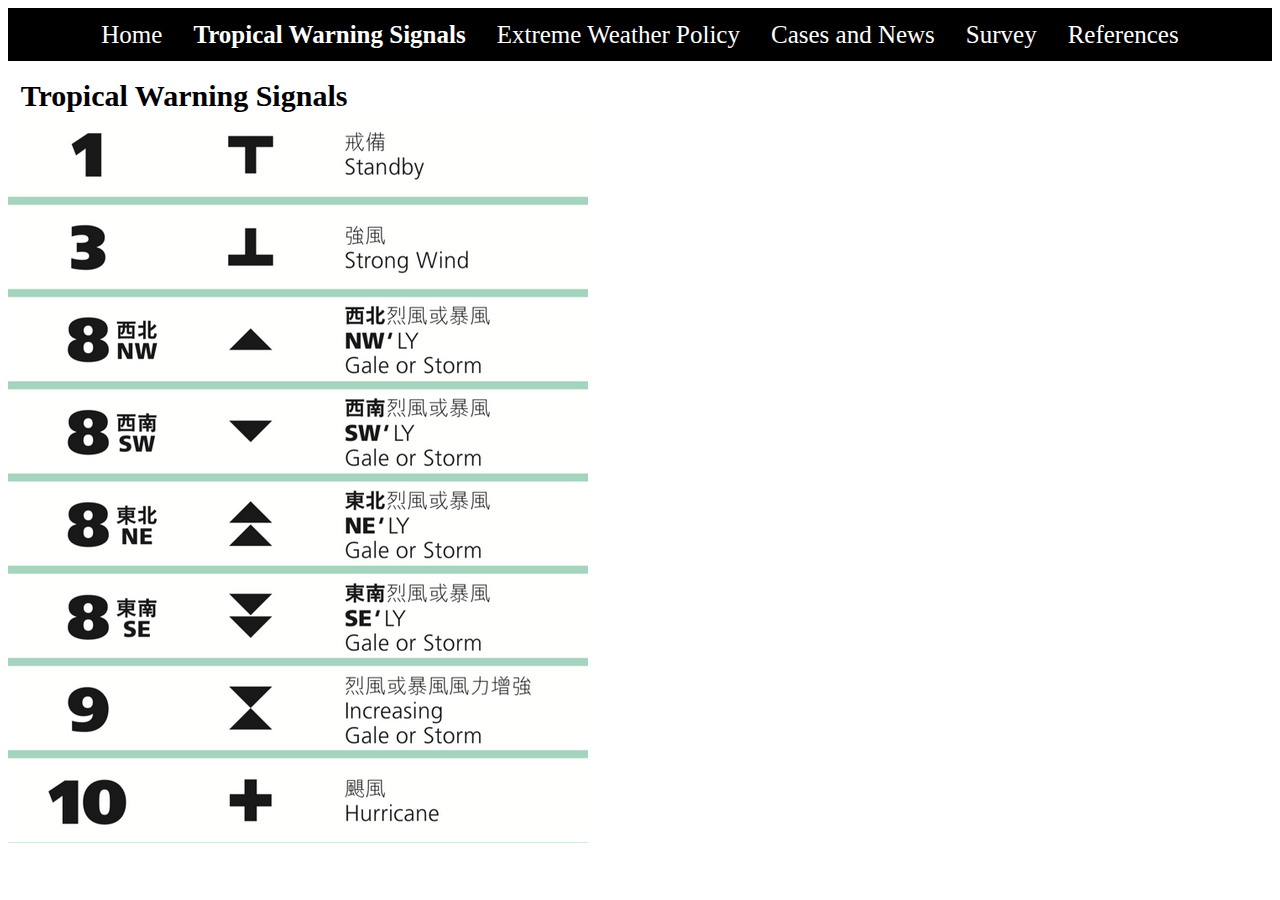
<file: warning.html>
<html>
    <head>
        <title>Tropical Warning Signals</title>
        <link rel="stylesheet" href="./styles.css">
        <script src="./script.js"></script>
    </head>
    <body>
        <div class="root">
            <div class="topBanner" style="height: 8%;">
                <div class="navigationBar">
                    <div class="navigationTab"
                        onClick="(navChange('index'))"
                    >
                        Home
                    </div>
                <div class="navigationTab"
                    onClick="(navChange('warning'))"
                    style="font-weight:bold;"
                >
                    Tropical Warning Signals
                </div>
                <div class="navigationTab"
                    onClick="(navChange('extreme'))"
                >
                    Extreme Weather Policy
                </div>
                    <div class="navigationTab"
                        onClick="(navChange('cases'))"
                    >
                        Cases and News
                    </div>
                    <div class="navigationTab"
                        onClick="(navChange('survey'))"
                    >
                        Survey
                    </div>
                    <div class="navigationTab"
                        onClick="(navChange('ref'))"
                    >
                        References
                    </div>
                </div>
            </div>
            <div class="warningBody">
                <div class="warningTitle">
                    Tropical Warning Signals
                </div>
                <img src="./resources/img/warning.png">
            </div>
        </div>
    </body>
</html>
</file>
<file: styles.css>
.topBanner {
    /* background-repeat: no-repeat; */
    object-fit: cover;
    height: 50%;
    width: 100%;
    position: relative;
}

.loadingText {
    color: #fff;
    position: absolute;
    top: 46%;
    font-size: 30px;
    margin-left: 2%;
    animation-name: loadingAnimation;
    animation-duration: 1.5s;
}

.navigationBar {
    position: absolute;
    background: #000;
    font-size: 25px;
    width: 98%;
    height: auto;
    color: #fff;
    top: 0;
    padding: 1%;
    text-align: center;
}

.navigationTab {
    display: inline-block;
    margin: 0 1%;
    font-family: Roboto;
}

.mainBody {
    border: 1px solid;
    margin-top: 2%;
    border-radius: 5px;
    border-color: #aaa;
    animation-name: loadingSlide;
    animation-duration: 1s;
}

.mainRow {
    font-family: Roboto;
    margin: 2% 1%;
    font-weight: bold;
    font-size: 20px;
}

.mainTitle {
    margin-bottom: 5px;
}

.refTitle {
    font-size: 30px;
    font-weight: bold;
    margin-bottom: 5px;
}

.mainContent {
    margin-top: 10px;
    margin-left: 10px;
    font-size: 18px;
}

.warningBody {
    font-size: 30px;
    font-weight: bold;
}

.warningTitle {
    margin-left: 1%;
}

.surveyChart {
    border: 1px solid #aaa;
    border-radius: 5px;
}

@keyframes loadingAnimation {
    0% {
        opacity: 0;
    }

    50% {
        opacity: 0.5;
    }

    100% {
        opacity: 1;
    }
}

@keyframes loadingSlide {
    0% {
        opacity: 0;
        transform: translateX(-10px);
    }

    25% {
        opacity: 0.25;
        transform: translateX(-7.5px);
    }

    50% {
        opacity: 0.5;
        transform: translateX(-5px);
    }

    100% {
        opacity: 1;
        transform: translateX(0);
    }
}
</file>
<file: cases.css>
.topBanner {
    height: 10%;
}

.caseBody {
    display: inline-block;
    border: 1px solid #aaa;
    border-radius: 5px;
    padding: 15px;
    animation-name: loadingSlide;
    animation-duration: 1s;
}

.caseRow {
    margin-left: 1%;
    margin-bottom: 5%;
}

.leftContainer {
    display: inline-block;
    width: 40%;
    margin-right: 5%;
}

.leftContainer > img {
    width: 100%;
    border-radius: 10px;
}

.rightContainer {
    display: inline-block;
    width: 40%;
    text-align: center;
    vertical-align: top;
}

.caseTitle {
    font-size: 25px;
    font-weight: bold;
    margin-bottom: 10px;
}

.caseContent {

}

.caseFooter {
   display: inline-block;
   width: 100%;
}
</file>
